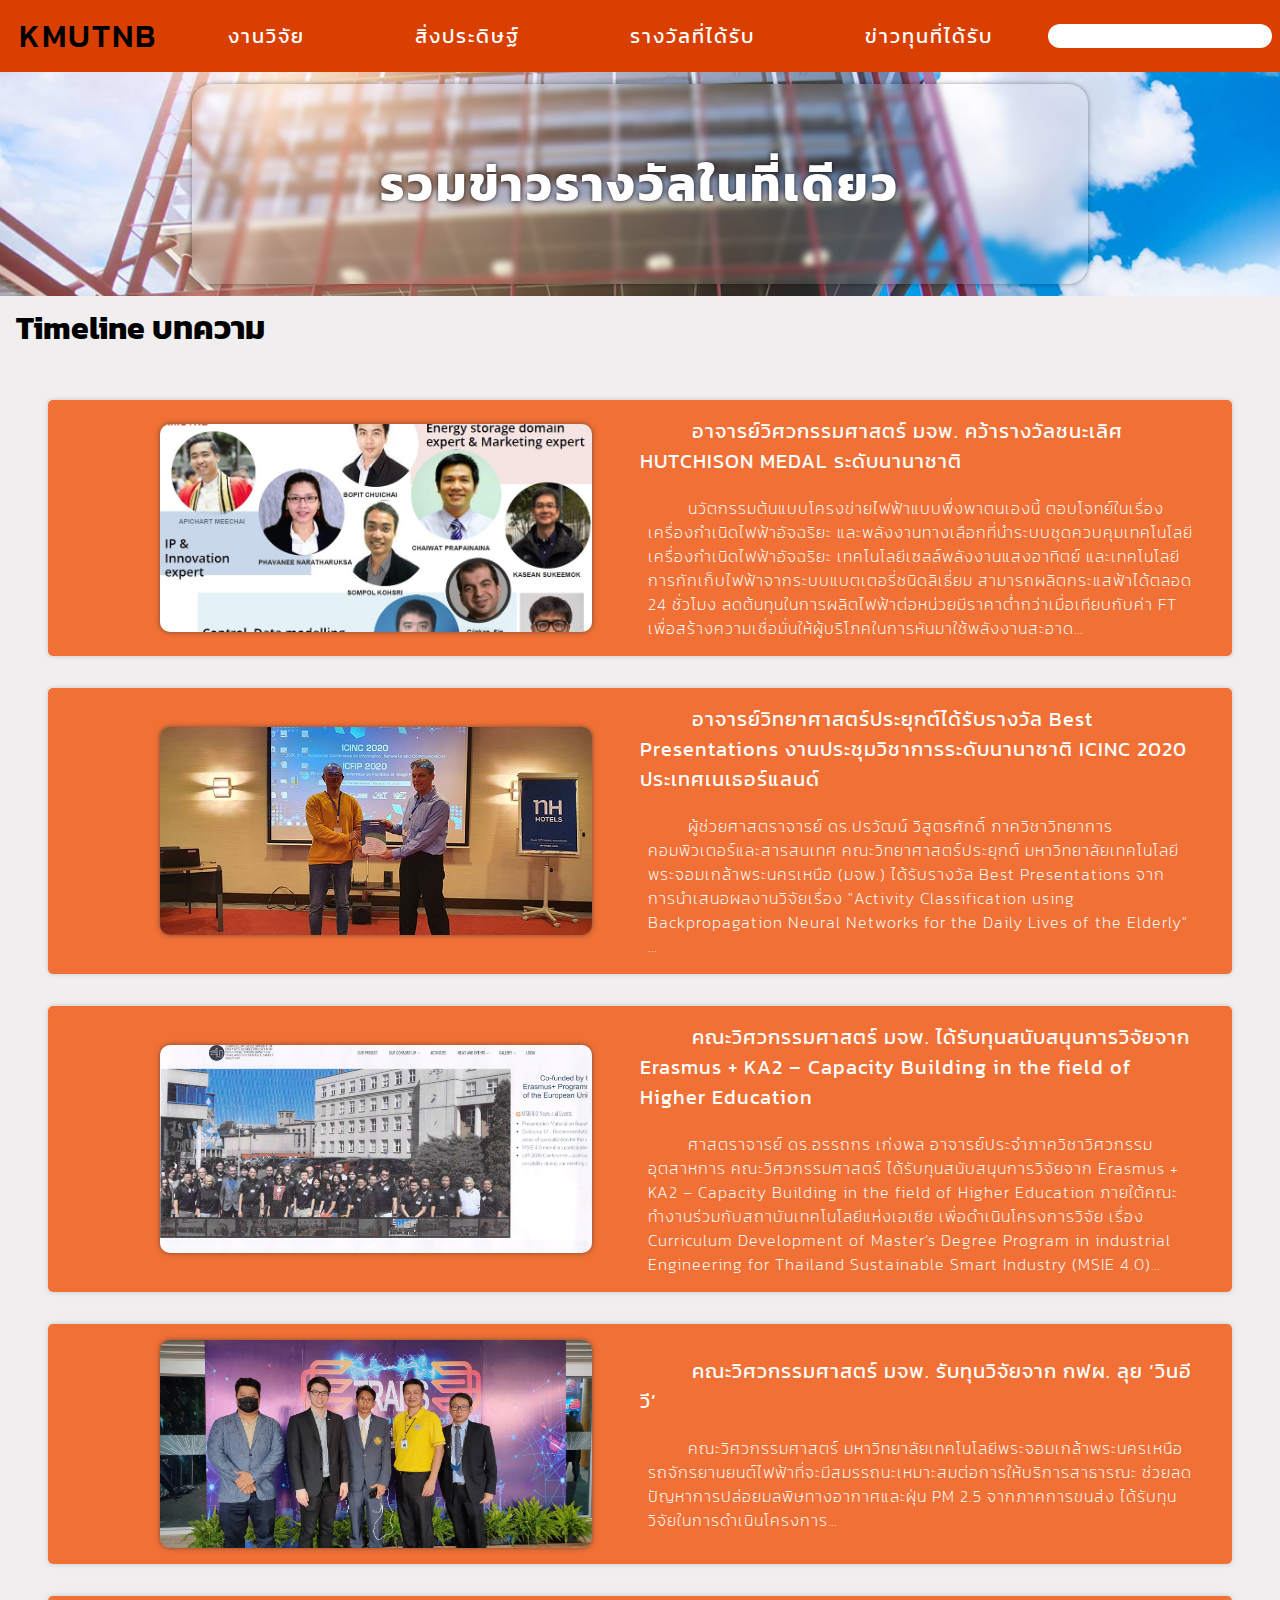
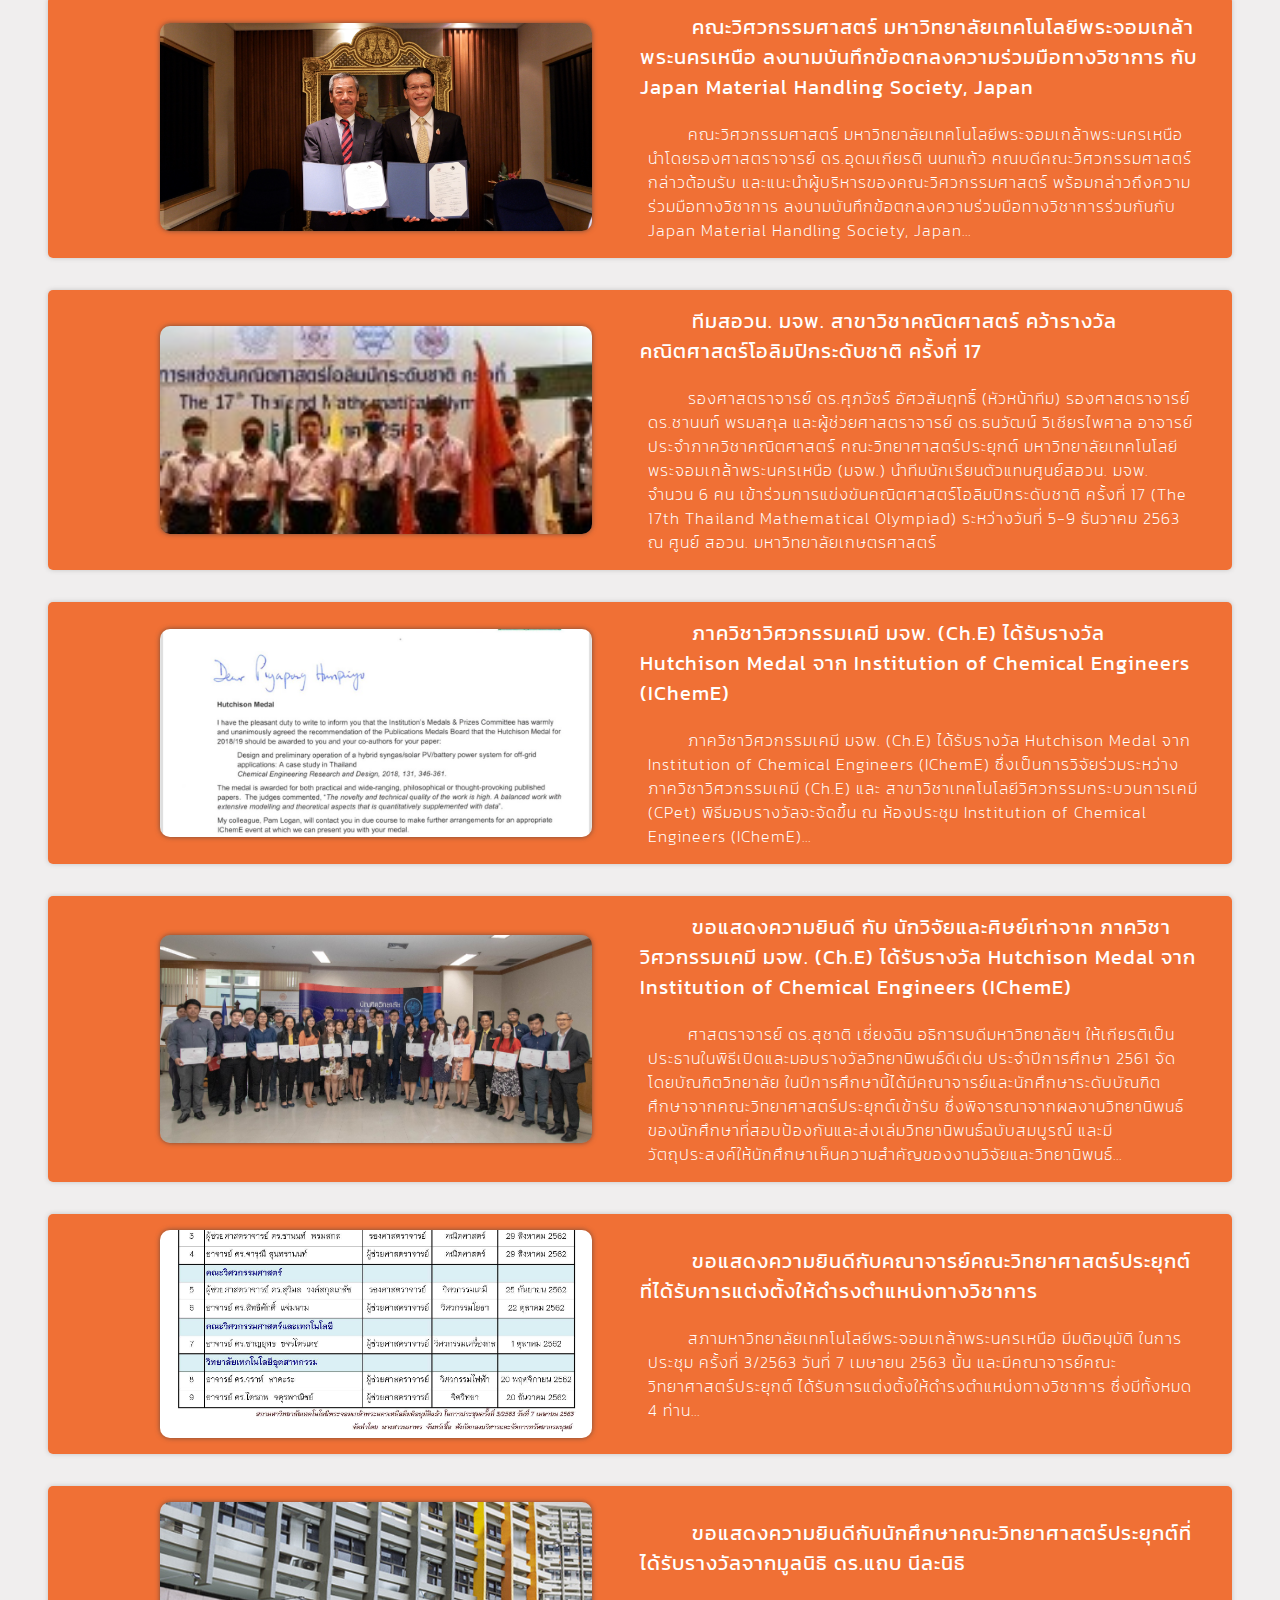
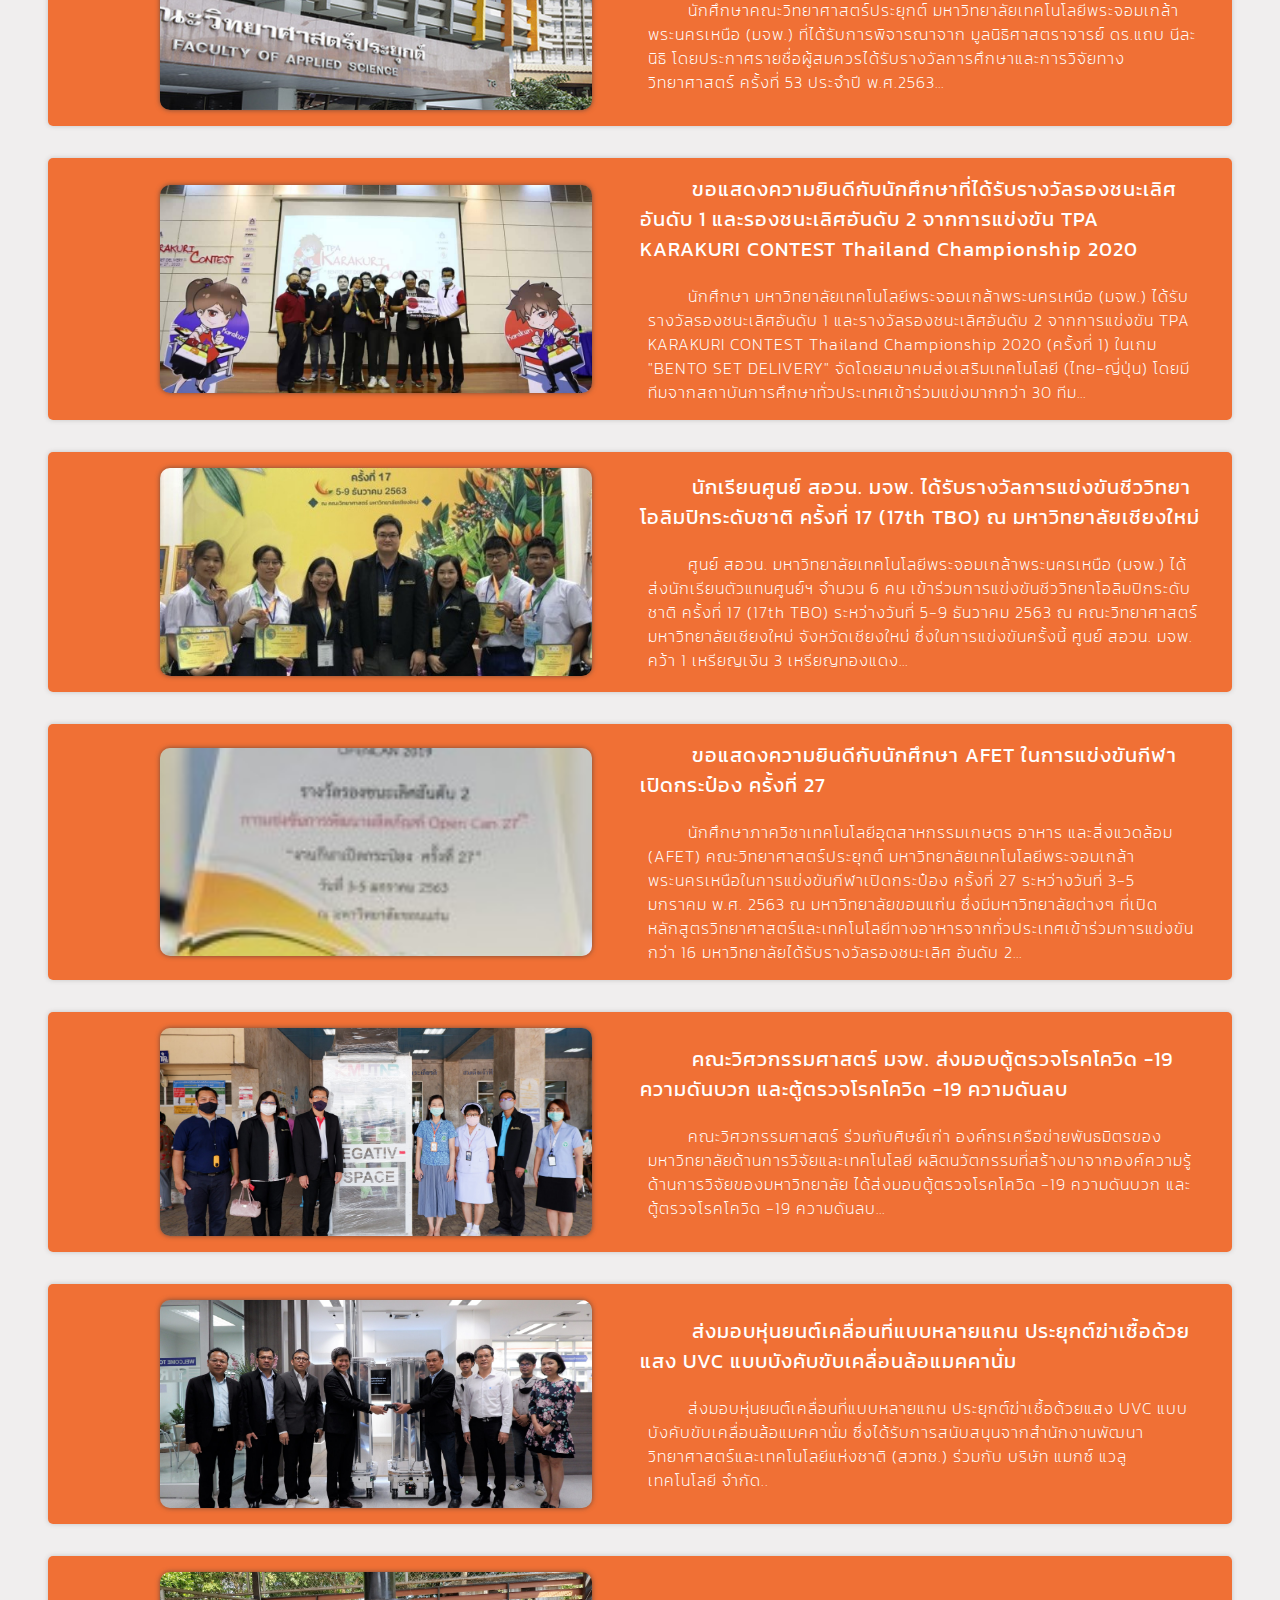
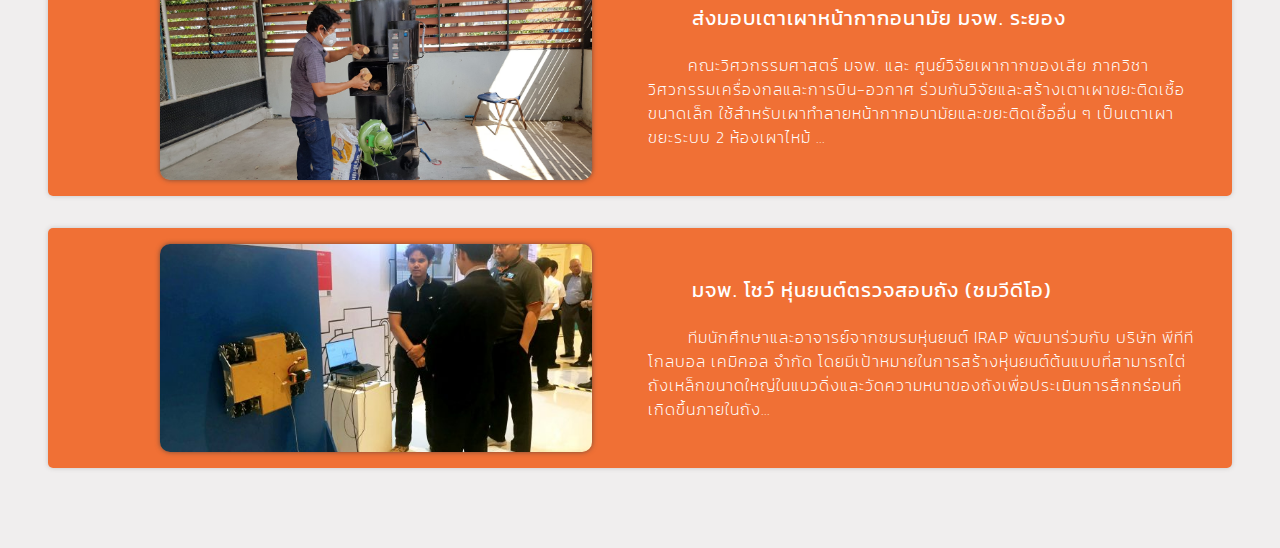
<file: index.html>
<!DOCTYPE html5>
<html lang="en">
<head>
    <meta charset="UTF-8">
    <meta name="viewport" content="width=device-width, initial-scale=1.0">
    <script src="https://d3js.org/d3.v3.min.js" type="text/JavaScript"></script>
    <link rel="preconnect" href="https://fonts.gstatic.com">
    <!--Get google Fonts (Istok, Kanit)-->
    <link href="https://fonts.googleapis.com/css2?family=Istok+Web&family=Kanit:wght@100;200;300;400;500;600&display=swap" rel="stylesheet">    
    <!--Get Icons from font-awesome-->
    <link rel="stylesheet" href="https://cdnjs.cloudflare.com/ajax/libs/font-awesome/5.15.2/css/all.min.css" integrity="sha512-HK5fgLBL+xu6dm/Ii3z4xhlSUyZgTT9tuc/hSrtw6uzJOvgRr2a9jyxxT1ely+B+xFAmJKVSTbpM/CuL7qxO8w==" crossorigin="anonymous" />
    <script src="src/d3-timeline.js"></script>
    <link rel="stylesheet" href="./style.css">
    <link rel="stylesheet" href="./timeline-style.css">
    <title>KMUTNB Portal</title>

</head>
<body>
    <page class="index"></page>
    <!--Navigation Bar-->
    <nav>
        <!--Logo-->
        <div class="logo">
            <h4><a href="index.html">kmutnb</a></h4>
        </div>
        <!--Navigation elements-->
        <ul class="nav-links">
            <li class="nav-link">
                <a href="Research.html">งานวิจัย</a>
            </li>
            <li class="nav-link">
                <a href="Invention.html">สิ่งประดิษฐ์</a>
            </li>
            <li class="nav-link">
                <a href="award.html">รางวัลที่ได้รับ</a>
            </li>
            <li class="nav-link">
                <a href="scholarship.html">ข่าวทุนที่ได้รับ</a>
            </li>
        </ul>
        <!--Search box-->
        <div class="search">
            <button class="search-button" aria-label="search">
                <i class="fas fa-search"></i>
            </button>
            <input type="text" class="search-input" aria-label="ค้นหาบทความ">
        </div>
    </nav>
    <!--Home-->
    <section class="home">
        <div class="glass">
            <div class="home-text">
                <h4>รวมข่าว</h4>
                <h4 class="swap-text">รางวัล</h4>
                <h4>ในที่เดียว</h4>
            </div>
        </div>
    </section>

    <!--<div id="timeline"><h1>timeline Section</h1></div>-->

    <!--Content-->
    <div id="chart">
        <div class="label-legend">
            <h3 class="timeline-label">Timeline บทความ</h3>
            <div class="legend"></div>
        </div>
        <div id="timeline2"></div>
        <h3 class="label"> </h3>
    </div>
    <section class="content"><h2 class="no-result-hidden">ไม่พบบทความที่ค้นหา.</h2></section>

<script src="script.js"></script>
<script src="timeline.js"></script>
</body>
</html>
</file>
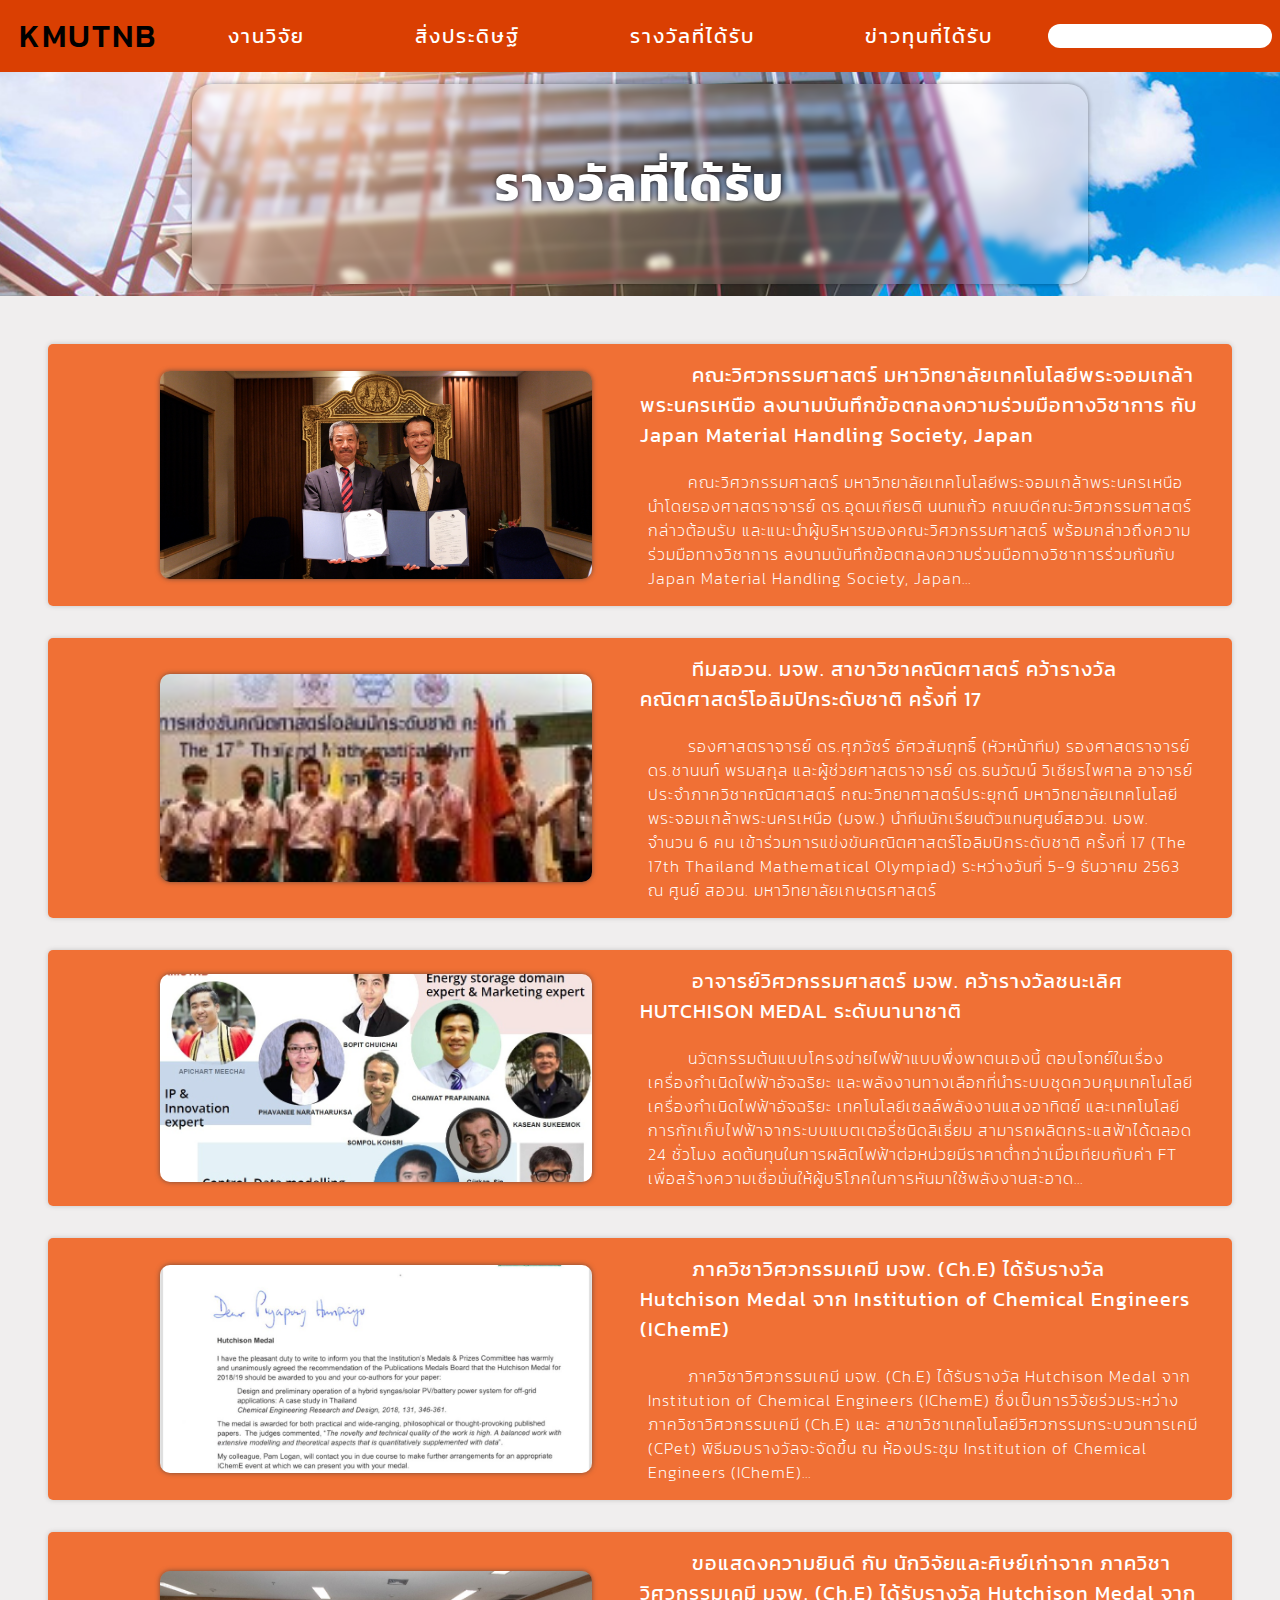
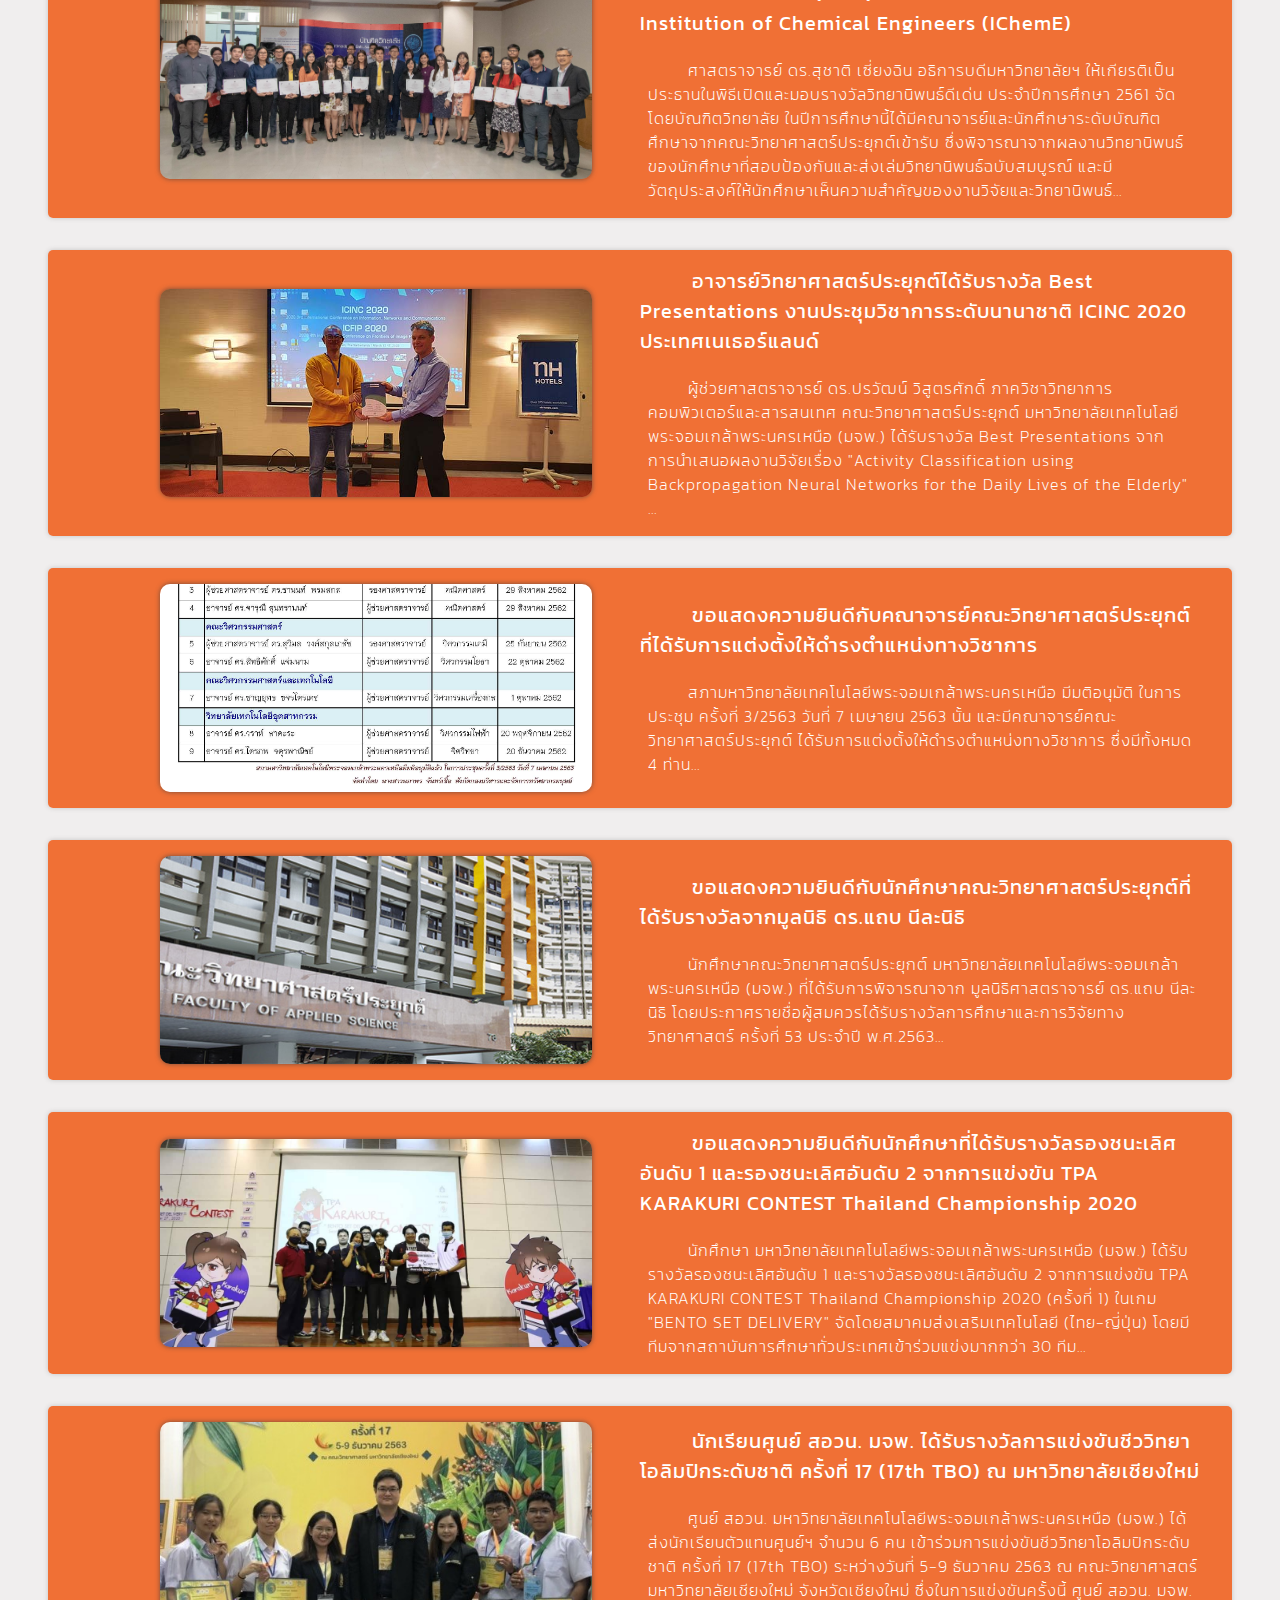
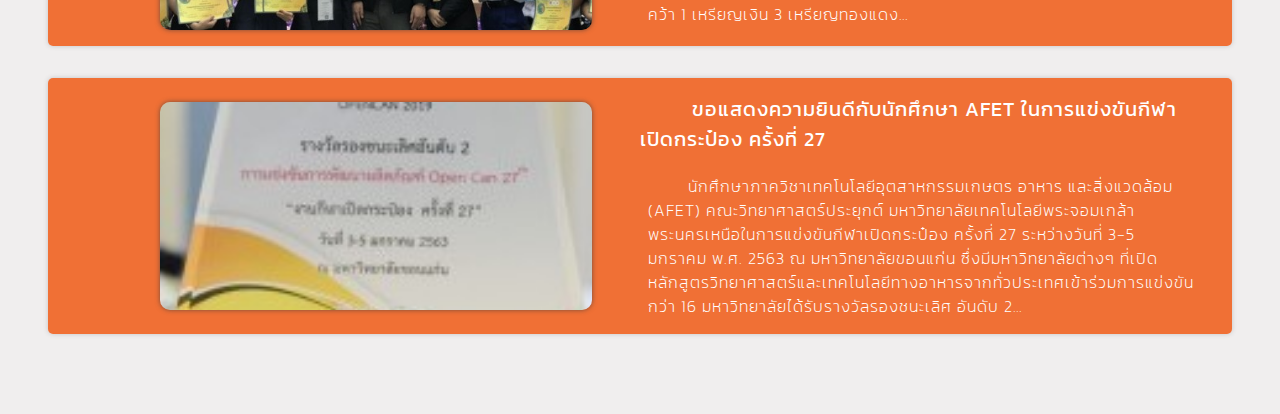
<file: award.html>
<!DOCTYPE html>
<html lang="en">
<head>
    <meta charset="UTF-8">
    <meta name="viewport" content="width=device-width, initial-scale=1.0">
    <script src="https://d3js.org/d3.v3.min.js" type="text/JavaScript"></script>
    <link rel="preconnect" href="https://fonts.gstatic.com">
    <link rel="preconnect" href="https://fonts.gstatic.com">
    <link href="https://fonts.googleapis.com/css2?family=Istok+Web&family=Kanit&display=swap" rel="stylesheet">
    <link rel="stylesheet" href="https://cdnjs.cloudflare.com/ajax/libs/font-awesome/5.15.2/css/all.min.css" integrity="sha512-HK5fgLBL+xu6dm/Ii3z4xhlSUyZgTT9tuc/hSrtw6uzJOvgRr2a9jyxxT1ely+B+xFAmJKVSTbpM/CuL7qxO8w==" crossorigin="anonymous" />
    <link rel="stylesheet" href="./style.css">
    <title>ข่าวรางวัลภายใน KMUTNB</title>
</head>
<body>
    <page class="award"></page>
     <!--Navigation Bar-->
    <nav>
        <!--Logo-->
        <div class="logo">
            <h4><a href="index.html">kmutnb</a></h4>
        </div>
        <!--Navigation elements-->
        <ul class="nav-links">
            <li class="nav-link">
                <a href="research.html">งานวิจัย</a>
            </li>
            <li class="nav-link">
                <a href="invention.html">สิ่งประดิษฐ์</a>
            </li>
            <li class="nav-link">
                <a href="award.html">รางวัลที่ได้รับ</a>
            </li>
            <li class="nav-link">
                <a href="scholarship.html">ข่าวทุนที่ได้รับ</a>
            </li>
        </ul>
        <!--Search box-->
        <div class="search">
            <button class="search-button">
                <i class="fas fa-search"></i>
            </button>
            <input type="text" class="search-input">
        </div>
    </nav>
    <!--Home-->
    <section class="home">
        <div class="glass">
            <div class="home-text">
                <h4>รางวัลที่ได้รับ</h4>
            </div>
        </div>
    </section>
    <!--Content-->
    <section class="content"><h2 class="no-result-hidden">ไม่พบบทความที่ค้นหา</h2></section>
<script src="script.js"></script>
</html>
</file>
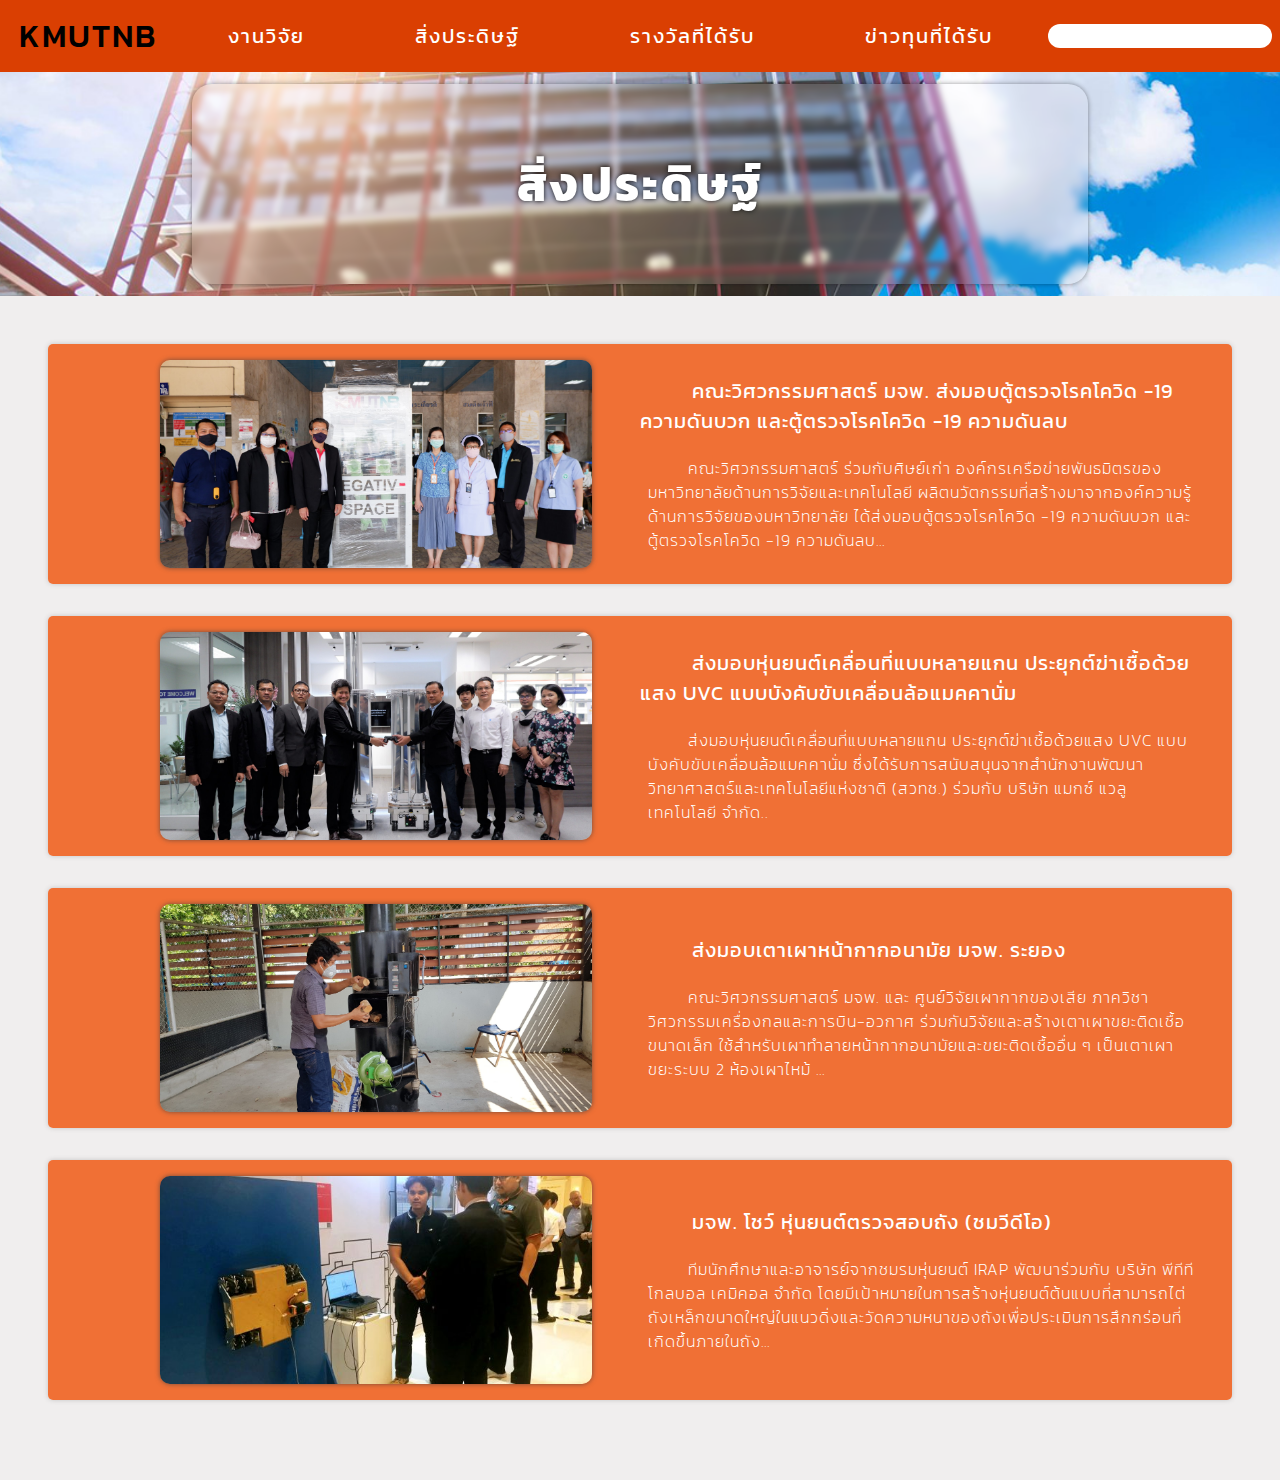
<file: invention.html>
<!DOCTYPE html>
<html lang="en">
<head>
    <meta charset="UTF-8">
    <meta name="viewport" content="width=device-width, initial-scale=1.0">
    <script src="https://d3js.org/d3.v3.min.js" type="text/JavaScript"></script>
    <link href="https://fonts.googleapis.com/css2?family=Istok+Web&family=Kanit&display=swap" rel="stylesheet">
    <link rel="stylesheet" href="https://cdnjs.cloudflare.com/ajax/libs/font-awesome/5.15.2/css/all.min.css" integrity="sha512-HK5fgLBL+xu6dm/Ii3z4xhlSUyZgTT9tuc/hSrtw6uzJOvgRr2a9jyxxT1ely+B+xFAmJKVSTbpM/CuL7qxO8w==" crossorigin="anonymous" />
    <link rel="stylesheet" href="./style.css">
    <title>ข่าวสิ่งประดิษฐ์ภายใน KMUTNB</title>
</head>
<body>
    <page class="invention"></page>
     <!--Navigation Bar-->
    <nav>
        <!--Logo-->
        <div class="logo">
            <h4><a href="index.html">kmutnb</a></h4>
        </div>
        <!--Navigation elements-->
        <ul class="nav-links">
            <li class="nav-link">
                <a href="research.html">งานวิจัย</a>
            </li>
            <li class="nav-link">
                <a href="invention.html">สิ่งประดิษฐ์</a>
            </li>
            <li class="nav-link">
                <a href="award.html">รางวัลที่ได้รับ</a>
            </li>
            <li class="nav-link">
                <a href="scholarship.html">ข่าวทุนที่ได้รับ</a>
            </li>
        </ul>
        <!--Search box-->
        <div class="search">
            <button class="search-button">
                <i class="fas fa-search"></i>
            </button>
            <input type="text" class="search-input">
        </div>
    </nav>
    <!--Home-->
    <section class="home">
        <div class="glass">
            <div class="home-text">
                <h4>สิ่งประดิษฐ์</h4>
            </div>
        </div>
    </section>
    <!--Content-->
    <section class="content"><h2 class="no-result-hidden">ไม่พบบทความที่ค้นหา</h2></section>
<script src="script.js"></script>
</body>
</html>
</file>
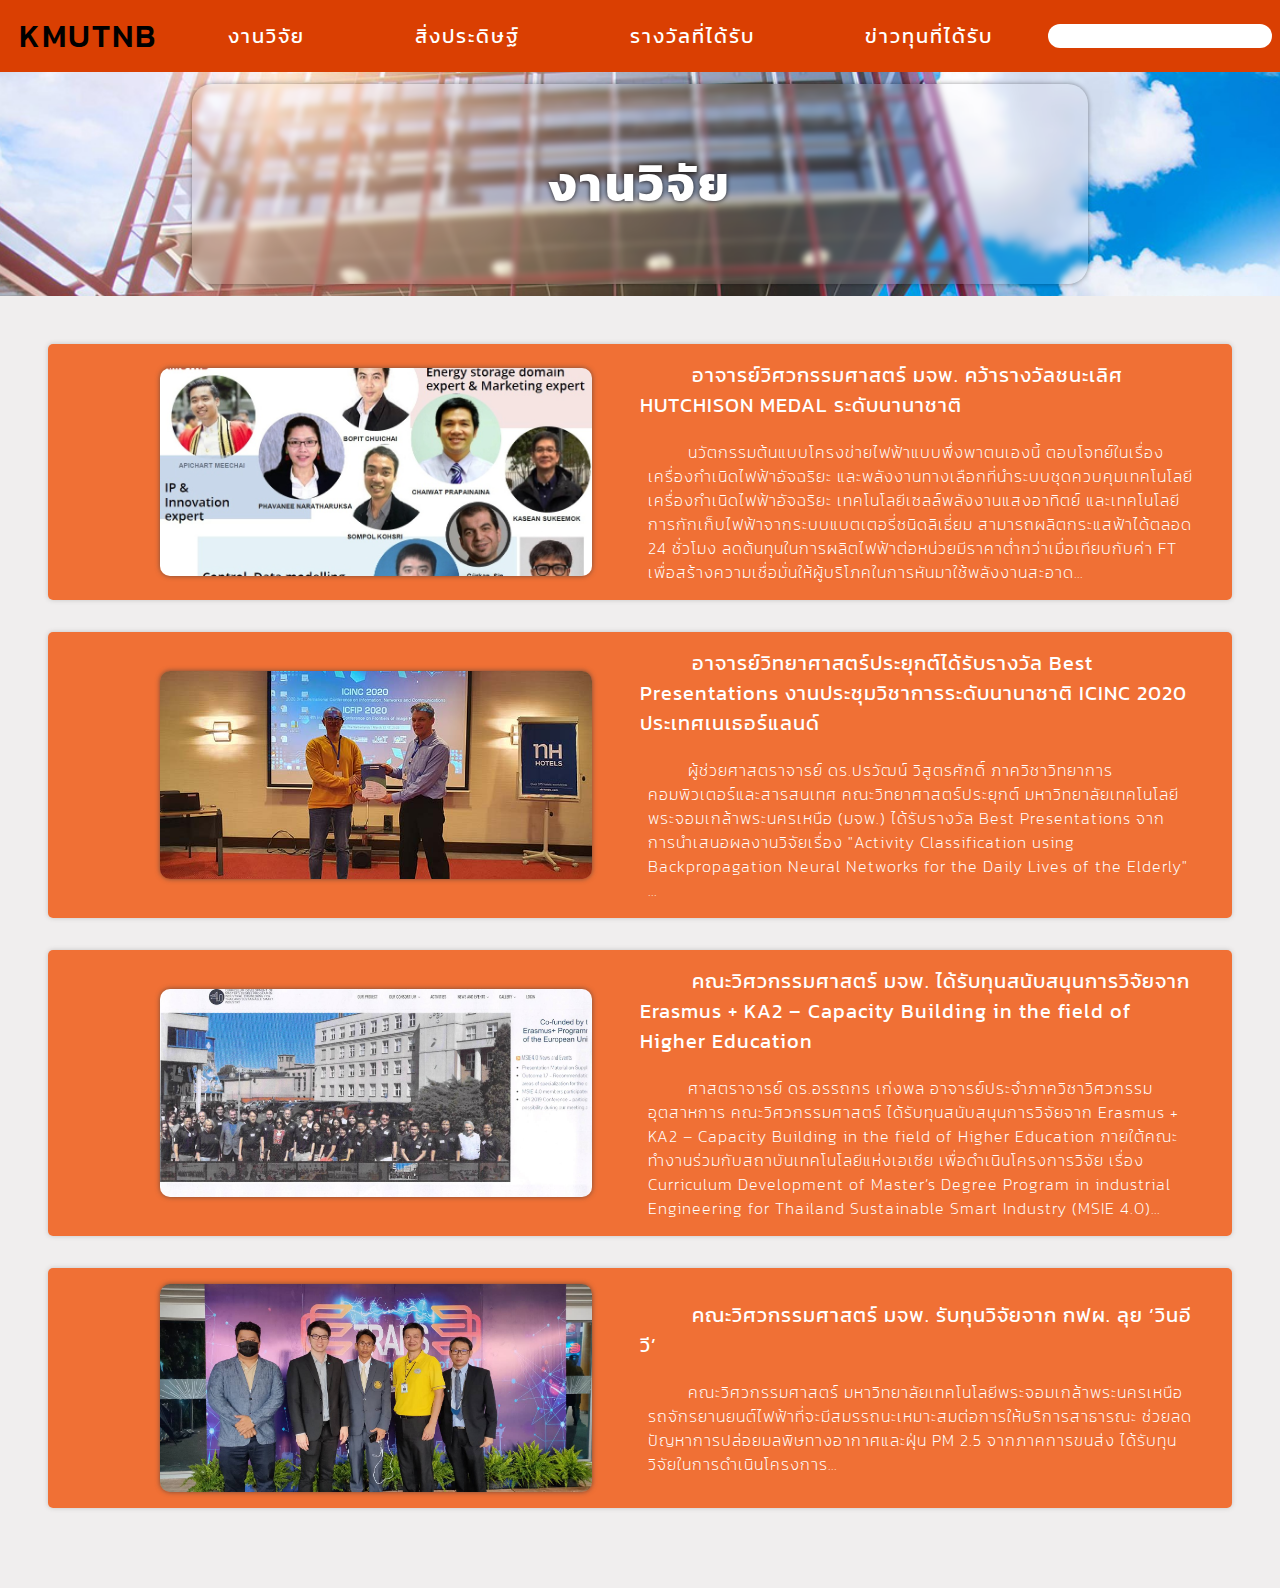
<file: research.html>
<!DOCTYPE html>
<html lang="en">
<head>
    <meta charset="UTF-8">
    <meta name="viewport" content="width=device-width, initial-scale=1.0">
    <script src="https://d3js.org/d3.v3.min.js" type="text/JavaScript"></script>
    <link rel="preconnect" href="https://fonts.gstatic.com">
    <link rel="preconnect" href="https://fonts.gstatic.com">
    <link href="https://fonts.googleapis.com/css2?family=Istok+Web&family=Kanit&display=swap" rel="stylesheet">
    <link rel="stylesheet" href="https://cdnjs.cloudflare.com/ajax/libs/font-awesome/5.15.2/css/all.min.css" integrity="sha512-HK5fgLBL+xu6dm/Ii3z4xhlSUyZgTT9tuc/hSrtw6uzJOvgRr2a9jyxxT1ely+B+xFAmJKVSTbpM/CuL7qxO8w==" crossorigin="anonymous" />
    <link rel="stylesheet" href="./style.css">
    <title>ข่าวงานวิจัยภายใน KMUTNB</title>
</head>
<body>
    <page class="research"></page>
    <!--Navigation Bar-->
    <nav>
        <!--Logo-->
        <div class="logo">
            <h4><a href="index.html">kmutnb</a></h4>
        </div>
        <!--Navigation elements-->
        <ul class="nav-links">
            <li class="nav-link">
                <a href="research.html">งานวิจัย</a>
            </li>
            <li class="nav-link">
                <a href="invention.html">สิ่งประดิษฐ์</a>
            </li>
            <li class="nav-link">
                <a href="award.html">รางวัลที่ได้รับ</a>
            </li>
            <li class="nav-link">
                <a href="scholarship.html">ข่าวทุนที่ได้รับ</a>
            </li>
        </ul>
        <!--Search box-->
        <div class="search">
            <button class="search-button">
                <i class="fas fa-search"></i>
            </button>
            <input type="text" class="search-input">
        </div>
    </nav>
    <!--Home-->
    <section class="home">
        <div class="glass">
            <div class="home-text">
                <h4>งานวิจัย</h4>
            </div>
        </div>
    </section>
    <!--Content-->
    <section class="content"><h2 class="no-result-hidden">ไม่พบบทความที่ค้นหา</h2></section>
<script src="script.js"></script>
</body>
</html>
</file>
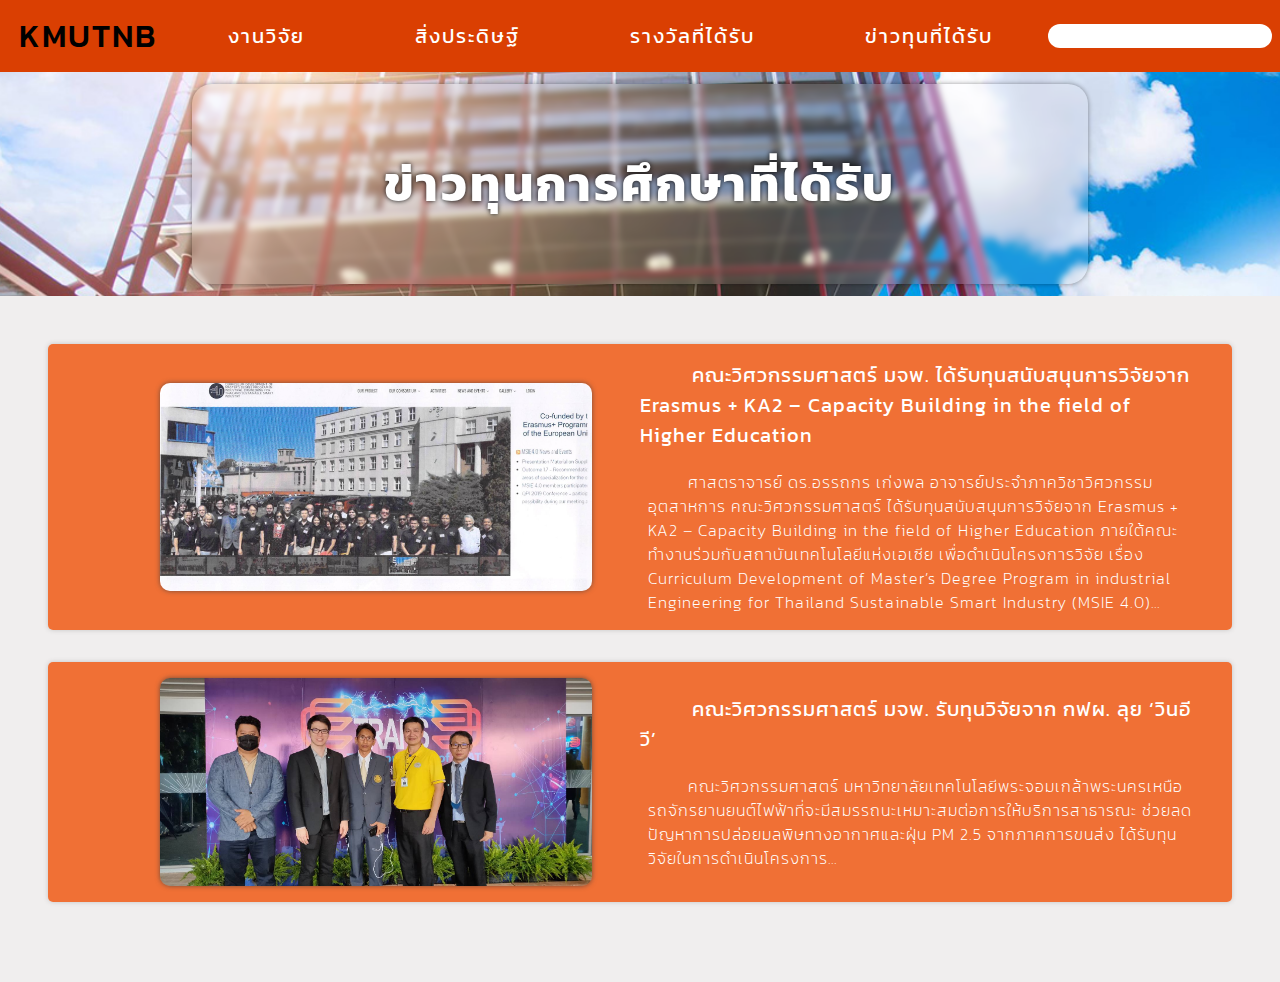
<file: scholarship.html>
<!DOCTYPE html>
<html lang="en">
<head>
    <meta charset="UTF-8">
    <meta name="viewport" content="width=device-width, initial-scale=1.0">
    <script src="https://d3js.org/d3.v3.min.js" type="text/JavaScript"></script>
    <link rel="preconnect" href="https://fonts.gstatic.com">
    <link rel="preconnect" href="https://fonts.gstatic.com">
    <link href="https://fonts.googleapis.com/css2?family=Istok+Web&family=Kanit&display=swap" rel="stylesheet">
    <link rel="stylesheet" href="https://cdnjs.cloudflare.com/ajax/libs/font-awesome/5.15.2/css/all.min.css" integrity="sha512-HK5fgLBL+xu6dm/Ii3z4xhlSUyZgTT9tuc/hSrtw6uzJOvgRr2a9jyxxT1ely+B+xFAmJKVSTbpM/CuL7qxO8w==" crossorigin="anonymous" />
    <link rel="stylesheet" href="./style.css">
    <title>ข่าวทุนที่ได้รับ KMUTNB</title>
</head>
<body>
    <page class="scholarship"></page>
    <!--Navigation Bar-->
    <nav>
        <!--Logo-->
        <div class="logo">
            <h4><a href="index.html">kmutnb</a></h4>
        </div>
        <!--Navigation elements-->
        <ul class="nav-links">
            <li class="nav-link">
                <a href="research.html">งานวิจัย</a>
            </li>
            <li class="nav-link">
                <a href="invention.html">สิ่งประดิษฐ์</a>
            </li>
            <li class="nav-link">
                <a href="award.html">รางวัลที่ได้รับ</a>
            </li>
            <li class="nav-link">
                <a href="scholarship.html">ข่าวทุนที่ได้รับ</a>
            </li>
        </ul>
        <!--Search Box-->
        <div class="search">
            <button class="search-button">
                <i class="fas fa-search"></i>
            </button>
            <input type="text" class="search-input">
        </div>
    </nav>
    <!--Home-->
    <section class="home">
        <div class="glass">
            <div class="home-text">
                <h4>ข่าวทุนการศึกษาที่ได้รับ</h4>
            </div>
        </div>
    </section>
    <!--Content-->
    <section class="content"><h2 class="no-result-hidden">ไม่พบบทความที่ค้นหา</h2></section>
<script src="script.js"></script>
</body>
</html>
</file>
<file: style.css>
/* Default Setting */
*{
    margin: 0;
    padding: 0;
    box-sizing: border-box;
}
*:focus{
    outline: none;                      /*Do not show border when element focused*/
}
:root{
    --content-bg-color: rgba(240, 80, 6, 0.8);
    --text-color: white;
    --nav-color: #da3f02;
    --bg-color:#f0eeee;
    --primary-font: 'Kanit', sans-serif;
}

body{
    font-family: var(--primary-font);
    background-color: var(--bg-color);

}

/* Navigation Bar */
nav{
    position: sticky;
    font-weight: 400;
    top: 0;
    z-index: 3;
    display: flex;                      /*Display elements in "nav" as Flexible Box*/
    justify-content: space-between;     /*Seperant elements to leftside and rightside*/
    align-items: center;                /*align elements in "nav" class to center*/
    min-height: 8vh;                    /*Minimum height 8% of the viewport*/
    background: var(--nav-color);
}
.logo a{
    color: var(--primary-color);
    text-transform: uppercase;          /*Uppercase logo's text*/
    letter-spacing: 2px;                /*Increased space between letter by 2 pixel*/
    font-size: 2rem;
    font-weight: 500;
    margin-left: .1em;                  /*Add margin to the left 0.1 em*/
    padding: 0 .5em;
    text-decoration: none;              /*Remove text decoration*/
    transition: all .3s ease;

}
.logo a:hover
{
    color: #161616;
    cursor: pointer;                    /*Change mouse's cursor to pointer when pointing on 
                                        "logo"*/
}
.logo a:focus,
.nav-link a:focus{
    border: 1px solid rgba(255,255,255, 0.7);
    box-shadow: 0 0 2px var(--text-color);
}

.nav-links{                             
    display: flex;                      /*Display elements in "nav-links" as Flexible Box*/
    justify-content: space-around;      /*Seperant all elements equaly*/
    flex: 1;                            /*arrange navigation menu*/
}
.nav-link a{
    color: var(--text-color);
    padding: 0 .5em;
}
.nav-link a:hover{
    color: #161616;
    cursor: pointer;                    /*Change mouse's cursor to pointer when pointing on 
                                        "nav-link"*/
}

.nav-links li{
    list-style: none;                   /*Remove the bullet*/
}
.nav-link a{
    color: var(--text-color);
    text-decoration: none;              /*Remove text's decoration*/
    letter-spacing: 2px;                /*Increased space between letter by 2 pixel*/
    font-size: 1.25rem;
}

.search{
    background-color: white;
    border-radius: 1em;                /*Rounded search box's border*/
    margin-right: .5em;                  /*Add right margin*/

}
.search-button{
    background: none;                   /*Transparent background*/
    border: none;                       /*Remove button's border*/
    padding-left: 1em;                  /*Add left padding*/
    size: 2rem;                         /*Increased size by 2 root element*/
    cursor: pointer;                    /*Change mouse's cursor to pointer when pointing on 
                                        "search-button"*/
}
.search-input{                          
    background: none;                   /*Transparent background*/
    border: none;                       /*Remove search box's border*/
    font-size: 1rem;
    text-align: left;
}

/* Navigation Bar Animaiton */
nav.sticky{
    height: 9vh;
}
nav.sticky .logo a{
    font-size: 2.15rem;
}

/* Seciton HOME */
.home{
    display: flex;
    align-content: center;
    justify-content: center;
    font-size: 3rem;
    background-image: url("./src/img/g.jpg");   /*Set background image*/
    background-size: cover;
    background-attachment: fixed;
    background-position: top;
    min-width: 100%;                    /*Background's width always equal to viewport's 
                                        width*/
    min-height: 3.9em                   /*Background height always equal to 3.9 times of 
                                        element*/
}
.glass{
    margin: .25em 0;                    /*Add left|right margin .25em and top|bottom 
                                        0 pixel*/
    padding: 4rem 0px;                  /*Add left|right padding 4rem and top|bottom 
                                        0 pixel*/
    background: white;
    width: 70%;                         /*Base width equal to 70% of parent*/
    height: 90%;                      /*Base height equal to 90% of parent*/
    border-radius: 20px;                /*Rounded glass's border by 20 pixel*/
    background: linear-gradient(        /*Decrease glass's opacity*/
        to right bottom,
        rgba(255, 255, 255, 0.1),
        rgba(255, 255, 255, 0.1)
    );
    z-index: 1;                         /*Add glass to layer 1*/
    backdrop-filter: blur(3px);         /*Blur all the elements behind*/
    -webkit-backdrop-filter: blur(3px); /*Blur all the elements behind*/
    box-shadow: 0 0 5px rgba(0, 0, 0, 0.4);  /*glass's shadow*/

}
.home-text{
    display: flex;
    color: var(--text-color);
    text-shadow: 0 0 5px rgb(15, 15, 15);   /*Add text's shadow*/
    letter-spacing: 3px;                /*Increased space between letter by 3 pixel*/
    justify-content: center;            /*Justify text to center*/
    z-index: 2;                         /*Add text to layer 2*/
}
/*Section Content*/
.content{
    display: flex;
    flex-flow: column;
    background: none;
    margin: 3em;
}
.no-result-hidden{                            /*remove no result text*/
    display:none;
}
.no-result-show{
    display:inline-block;
    font-weight: 200;
}
.content-text{
    align-self: center;
}
.content-child{
    display: grid;
    grid-template-columns: 1fr 1fr;
    margin: 0;
    padding: 1em 2em;
    border-radius: 5px;
    box-shadow: 0 0 5px #c5c4c4;
    background:  var(--content-bg-color);
    justify-content: center;
    margin-bottom: 2em;
}

.content-child-rm{          /*Remove content from feed*/
    display:none;
}
.content #img{
    width: 27em;
    height: 13rem;
    object-fit: cover;
    justify-self: end;
    align-self: center;
    margin-right: 3em;
    border-radius: 10px;
    box-shadow: 0 0 5px rgba(61, 60, 60, 0.7);
    transition: width .3s, height .3s;
}
.content #img:hover{
    opacity: 70%;
    cursor: pointer;

}

#content-topic{
    display: block;
    color: var(--text-color);
    text-align: start;
    font-size: 1.25rem;
    font-weight:400;
    max-width: 50ch;
    text-indent: 4ch;
    letter-spacing: 1px;
    margin-bottom: 1em;
}


#content-detail{
    color: var(--text-color);
    margin-left: .5em;
    text-align: start;
    font-size: 1rem;
    font-family: var(--primary-font);
    font-weight: 200;
    max-width: 55ch;
    text-indent: 4ch;
    letter-spacing: 1px;

}

#content-topic:hover{
    cursor: pointer;
    text-decoration-line: underline;
}
#content-topic:focus{
    text-decoration-line: underline;
}
</file>
<file: timeline-style.css>
.axis path,
.axis line {
    fill: none;
    stroke: black;
    shape-rendering: crispEdges;
}
#chart {
    margin: .5em 1em;
}
.axis text {
    font-family: 'Kanit', sans-serif;
    font-size: 14px;
}

.timeline-label {
    font-family: 'Kanit', sans-serif;
    font-size: 2rem;
}

#timeline2 .axis {
    transform: translate(0px,40px);
    -ms-transform: translate(0px,40px); /* IE 9 */
    -webkit-transform: translate(0px,40px); /* Safari and Chrome */
    -o-transform: translate(0px,40px); /* Opera */
    -moz-transform: translate(0px,40px); /* Firefox */
}

.coloredDiv {
    height:20px; width:20px; float:left;
}

.timelineSeries_0,
.timelineSeries_1{
    stroke: darkgreen;
}
.timelineSeries_0:hover,
.timelineSeries_1:hover{
    stroke: black;
    stroke-width: 3;
    cursor: pointer;

}

.label-legend{
    display: flex;
    margin:0;
    padding: 0;
}

.label{
    text-align: center;
    letter-spacing: 1.5px;
    font-family: 'Kanit', sans-serif;
    font-weight: 200;
}
</file>
